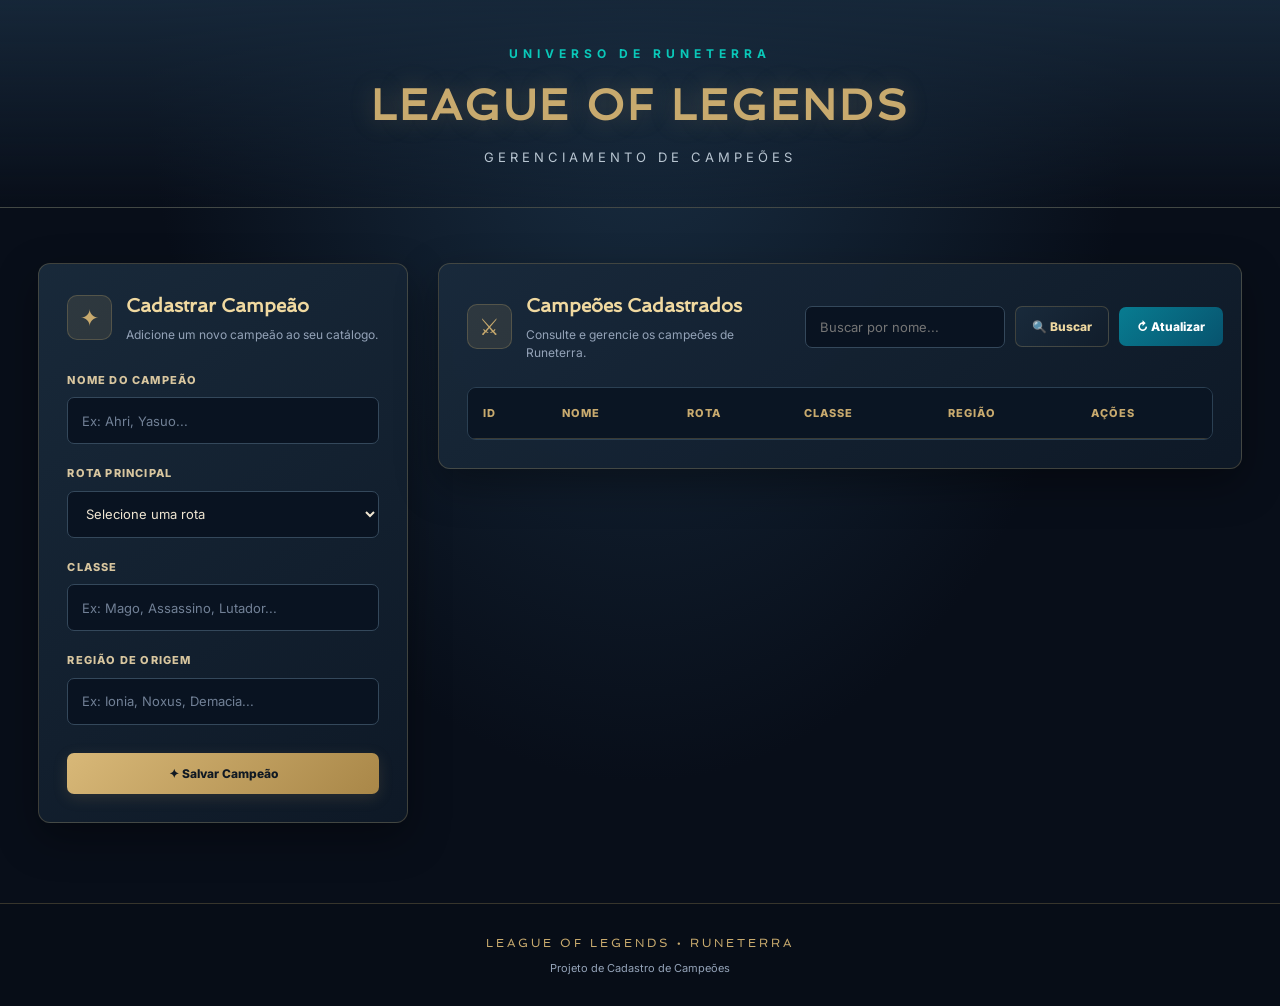
<file: cadastro-campeoes/src/main/resources/static/index.html>
<!DOCTYPE html>
<html lang="pt-BR">

<head>
  <meta charset="UTF-8">
  <meta name="viewport" content="width=device-width, initial-scale=1.0">

  <title>Cadastro de Campeões | League of Legends</title>

  <link rel="stylesheet" href="style.css">

  <link href="https://fonts.googleapis.com/css2?family=Spinnaker&display=swap" rel="stylesheet">
</head>

<body>

<header class="header">
  <div class="header-content">
    <span class="header-subtitle">UNIVERSO DE RUNETERRA</span>
    <h1>LEAGUE OF LEGENDS</h1>
    <p>GERENCIAMENTO DE CAMPEÕES</p>
  </div>
</header>

<main class="container">

  <!-- Cadastro de Campeões -->
  <section class="card form-card">

    <div class="section-title">
      <span class="title-icon">✦</span>
      <div>
        <h2 id="form-title">Cadastrar Campeão</h2>
        <p>Adicione um novo campeão ao seu catálogo.</p>
      </div>
    </div>

    <form id="campeao-form">

      <input type="hidden" id="campeao-id">

      <div class="input-group">
        <label for="nome">NOME DO CAMPEÃO</label>
        <input type="text" id="nome"
               placeholder="Ex: Ahri, Yasuo..." required>
      </div>

      <div class="input-group">
        <label for="rota">ROTA PRINCIPAL</label>
        <select id="rota" required>
          <option value="">Selecione uma rota</option>
          <option value="Topo">Topo</option>
          <option value="Selva">Selva</option>
          <option value="Meio">Meio</option>
          <option value="Atirador">Atirador</option>
          <option value="Suporte">Suporte</option>
        </select>
      </div>

      <div class="input-group">
        <label for="classe">CLASSE</label>
        <input type="text" id="classe"
               placeholder="Ex: Mago, Assassino, Lutador..." required>
      </div>

      <div class="input-group">
        <label for="regiao">REGIÃO DE ORIGEM</label>
        <input type="text" id="regiao"
               placeholder="Ex: Ionia, Noxus, Demacia..." required>
      </div>

      <div class="form-buttons">

        <button type="submit" id="btn-salvar" class="btn btn-primary">
          ✦ Salvar Campeão
        </button>

        <button type="button" id="btn-cancelar"
                class="btn btn-secondary hidden"
                onclick="limparFormulario()">
          Cancelar
        </button>

      </div>

    </form>

  </section>

  <!-- Lista de Campeões -->
  <section class="card list-card">

    <div class="list-header">

      <div class="section-title">
        <span class="title-icon">⚔</span>
        <div>
          <h2>Campeões Cadastrados</h2>
          <p>Consulte e gerencie os campeões de Runeterra.</p>
        </div>
      </div>

      <!-- Grupo de Busca e Botão Atualizar -->
      <div class="search-group">
        <input type="text" id="input-busca" placeholder="Buscar por nome..." onkeyup="tratarEnterBusca(event)">
        <button onclick="buscarPorNomeFrontend()" class="btn btn-search">
          🔍 Buscar
        </button>
        <button onclick="carregarCampeoes()" class="btn btn-refresh">
          ↻ Atualizar
        </button>
      </div>

    </div>

    <div class="table-responsive">

      <table>

        <thead>
        <tr>
          <th>ID</th>
          <th>Nome</th>
          <th>Rota</th>
          <th>Classe</th>
          <th>Região</th>
          <th>Ações</th>
        </tr>
        </thead>

        <tbody id="tabela-campeoes">
        <!-- Preenchido via JavaScript -->
        </tbody>

      </table>

    </div>

  </section>

</main>

<footer>
  <p>LEAGUE OF LEGENDS • RUNETERRA</p>
  <span>Projeto de Cadastro de Campeões</span>
</footer>

<script>
  const API_URL = 'http://localhost:8081/campeoes';

  document.addEventListener('DOMContentLoaded', carregarCampeoes);

  // GET - Listar campeões
  async function carregarCampeoes() {
    try {
      document.getElementById('input-busca').value = ''; // Limpa o campo ao atualizar a lista
      const response = await fetch(API_URL);

      if (!response.ok) throw new Error('Erro ao buscar campeões');

      const campeoes = await response.json();
      renderizarTabela(campeoes);

    } catch (error) {
      console.error(error);
      alert('Erro ao conectar com o backend!');
    }
  }

  function renderizarTabela(campeoes) {
    const tbody = document.getElementById('tabela-campeoes');
    tbody.innerHTML = '';

    if (campeoes.length === 0) {
      tbody.innerHTML = `
                    <tr>
                        <td colspan="6" class="empty-message">
                            Nenhum campeão cadastrado.
                        </td>
                    </tr>
                `;
      return;
    }

    campeoes.forEach(c => {
      const tr = document.createElement('tr');

      tr.innerHTML = `
                    <td>#${c.id}</td>
                    <td><strong>${c.nome}</strong></td>
                    <td><span class="badge">${c.rota}</span></td>
                    <td>${c.classe}</td>
                    <td>${c.regiao}</td>

                    <td class="actions">
                        <button class="btn-icon btn-edit"
                            onclick="prepararEdicao(${c.id}, '${c.nome}', '${c.rota}', '${c.classe}', '${c.regiao}')">
                            Editar
                        </button>

                        <button class="btn-icon btn-delete"
                            onclick="deletarCampeao(${c.id})">
                            Excluir
                        </button>
                    </td>
                `;

      tbody.appendChild(tr);
    });
  }

  // POST / PUT - Cadastrar ou atualizar
  document.getElementById('campeao-form').addEventListener('submit', async (e) => {
    e.preventDefault();

    const id = document.getElementById('campeao-id').value;

    const campeaoData = {
      nome: document.getElementById('nome').value,
      rota: document.getElementById('rota').value,
      classe: document.getElementById('classe').value,
      regiao: document.getElementById('regiao').value
    };

    const isEditMode = id !== '';
    const url = isEditMode ? `${API_URL}/${id}` : API_URL;
    const method = isEditMode ? 'PUT' : 'POST';

    try {
      const response = await fetch(url, {
        method: method, // define se será usado POST ou PUT
        headers: { 'Content-Type': 'application/json' }, // conteúdo tipo json
        body: JSON.stringify(campeaoData) // pacote de dados real - conversão de dados da tela em texto JSON
      });

      if (response.ok) {
        limparFormulario();
        carregarCampeoes();
      } else {
        alert('Erro ao salvar campeão.');
      }

    } catch (error) {
      console.error(error);
      alert('Erro de conexão ao salvar.');
    }
  });

  // DELETE - Excluir campeão
  async function deletarCampeao(id) {
    if (!confirm(`Tem certeza que deseja excluir o campeão de ID ${id}?`)) return;

    try {
      const response = await fetch(`${API_URL}/${id}`, {
        method: 'DELETE'
      });

      if (response.ok) {
        carregarCampeoes();
      } else {
        alert('Erro ao deletar campeão.');
      }

    } catch (error) {
      console.error(error);
      alert('Erro de conexão ao deletar.');
    }
  }

  // Preparar edição - preenche os campos quando algum botão "editar" for clicado
  function prepararEdicao(id, nome, rota, classe, regiao) {
    document.getElementById('campeao-id').value = id;
    document.getElementById('nome').value = nome;
    document.getElementById('rota').value = rota;
    document.getElementById('classe').value = classe;
    document.getElementById('regiao').value = regiao;

    document.getElementById('form-title').innerText = `Editar Campeão #${id}`;
    document.getElementById('btn-salvar').innerText = 'Atualizar Campeão';
    document.getElementById('btn-cancelar').classList.remove('hidden');
  }

  // Limpar formulário - reseta todos os inputs e restaura o botão principal para "salvar campeão"
  function limparFormulario() {
    document.getElementById('campeao-id').value = '';
    document.getElementById('campeao-form').reset();

    document.getElementById('form-title').innerText = 'Cadastrar Campeão';
    document.getElementById('btn-salvar').innerText = '✦ Salvar Campeão';

    document.getElementById('btn-cancelar').classList.add('hidden');
  }

  // GET por Nome - Filtrar campeão digitado no campo de busca
  async function buscarPorNomeFrontend() {
    const nome = document.getElementById('input-busca').value.trim();

    // Se o campo estiver vazio, apenas recarrega todos os campeões
    if (nome === '') {
      carregarCampeoes();
      return;
    }

    try {
      const response = await fetch(`${API_URL}/nome/${nome}`);

      if (response.status === 404 || !response.ok) {
        // Exibe tabela vazia caso o campeão não seja encontrado
        renderizarTabela([]);
        return;
      }

      const campeao = await response.json();

      // Como a busca por nome retorna 1 único campeão (objeto),
      // empacotamos dentro de uma array [] para reutilizar a função renderizarTabela
      renderizarTabela([campeao]);

    } catch (error) {
      console.error(error);
      alert('Erro ao buscar campeão por nome!');
    }
  }

  // Permite acionar a busca ao apertar a tecla "Enter" no teclado
  function tratarEnterBusca(event) {
    if (event.key === 'Enter') {
      buscarPorNomeFrontend();
    }
  }

</script>

</body>
</html>
</file>
<file: cadastro-campeoes/src/main/resources/static/style.css>
@import url('https://fonts.googleapis.com/css2?family=Inter:wght@400;500;600;700;800&family=Spinnaker&display=swap');

/* ==============================
   CONFIGURAÇÕES GERAIS
================================ */

* {
    margin: 0;
    padding: 0;
    box-sizing: border-box;
}

:root {
    --background: #080e19;
    --surface: #111d2b;
    --surface-light: #192a3b;
    --gold: #c8aa6e;
    --gold-light: #f0d9a0;
    --blue: #0ac8b9;
    --text: #f0e6d2;
    --muted: #94a3b8;
    --border: rgba(200, 170, 110, 0.25);
    --green: #27ae60;
    --red: #d64545;
}

body {
    min-height: 100vh;
    background:
            radial-gradient(ellipse at 50% 0%, #1a3045 0%, transparent 55%),
            var(--background);

    color: var(--text);
    font-family: 'Inter', sans-serif;
    line-height: 1.5;
}

/* ==============================
   CABEÇALHO
================================ */

.header {
    width: 100%;
    padding: 45px 20px 40px;
    text-align: center;

    background: linear-gradient(
            180deg,
            rgba(22, 39, 57, 0.98),
            rgba(8, 14, 25, 0.2)
    );

    border-bottom: 1px solid var(--border);
}

.header-content {
    max-width: 1200px;
    margin: auto;
}

.header-subtitle {
    display: block;
    color: var(--blue);
    font-size: 12px;
    font-weight: 700;
    letter-spacing: 5px;
    margin-bottom: 10px;
}

.header h1 {
    font-family: 'Spinnaker', sans-serif;
    font-size: clamp(28px, 4vw, 43px);
    color: var(--gold);
    letter-spacing: 3px;

    text-shadow: 0 0 25px rgba(200, 170, 110, 0.25);
}

.header p {
    margin-top: 10px;
    color: #b8c5d1;
    font-size: 13px;
    letter-spacing: 4px;
}

/* ==============================
   CONTEÚDO PRINCIPAL
================================ */

.container {
    width: min(1450px, 94%);
    margin: 55px auto;

    display: grid;
    grid-template-columns: 370px minmax(0, 1fr);
    gap: 30px;

    align-items: start;
}

/* ==============================
   CARDS
================================ */

.card {
    background: linear-gradient(
            145deg,
            rgba(25, 42, 59, 0.98),
            rgba(14, 25, 39, 0.98)
    );

    border: 1px solid var(--border);
    border-radius: 12px;

    padding: 28px;

    box-shadow: 0 15px 40px rgba(0, 0, 0, 0.35);

    min-width: 0;
    transition: border-color 0.3s, box-shadow 0.3s;
}

.card:hover {
    border-color: rgba(200, 170, 110, 0.55);
    box-shadow: 0 15px 40px rgba(0, 0, 0, 0.45);
}

/* ==============================
   TÍTULOS DOS CARDS
================================ */

.section-title {
    display: flex;
    align-items: center;
    gap: 14px;
    margin-bottom: 28px;
}

.title-icon {
    display: flex;
    align-items: center;
    justify-content: center;

    width: 45px;
    height: 45px;

    flex-shrink: 0;

    background: rgba(200, 170, 110, 0.12);
    border: 1px solid var(--border);
    border-radius: 10px;

    color: var(--gold);
    font-size: 23px;
}

.card h2 {
    font-family: 'Spinnaker', sans-serif;
    font-size: 19px;
    font-weight: 600;
    color: var(--gold-light);
}

.section-title p {
    margin-top: 5px;
    color: var(--muted);
    font-size: 12px;
}

/* ==============================
   FORMULÁRIO
================================ */

.input-group {
    display: flex;
    flex-direction: column;
    gap: 9px;
    margin-bottom: 21px;
}

.input-group label {
    color: #d8c69f;
    font-size: 11px;
    font-weight: 800;
    letter-spacing: 1.2px;
}

.input-group input,
.input-group select {
    width: 100%;
    height: 47px;

    padding: 0 14px;

    background: #091321;
    border: 1px solid #34485b;
    border-radius: 7px;

    color: var(--text);
    font-family: 'Inter', sans-serif;
    font-size: 13px;

    outline: none;
    transition: all 0.25s;
}

.input-group input::placeholder {
    color: #718096;
}

.input-group select {
    cursor: pointer;
}

.input-group select option {
    background: #111d2b;
    color: white;
}

.input-group input:focus,
.input-group select:focus {
    border-color: var(--blue);
    box-shadow: 0 0 0 3px rgba(10, 200, 185, 0.12);
    background: #0d1b2b;
}

/* ==============================
   BOTÕES DO FORMULÁRIO
================================ */

.form-buttons {
    display: flex;
    gap: 12px;
    margin-top: 28px;
}

.btn {
    border: none;
    border-radius: 7px;

    padding: 13px 17px;

    font-family: 'Inter', sans-serif;
    font-size: 12px;
    font-weight: 800;

    cursor: pointer;
    transition: all 0.25s;
}

.btn-primary {
    flex: 1;

    background: linear-gradient(135deg, #d8b878, #a98748);
    color: #101923;

    box-shadow: 0 4px 15px rgba(200, 170, 110, 0.15);
}

.btn-primary:hover {
    background: linear-gradient(135deg, #f0d9a0, #c8aa6e);
    transform: translateY(-2px);
    box-shadow: 0 7px 20px rgba(200, 170, 110, 0.25);
}

.btn-secondary {
    background: #394b5e;
    color: white;
}

.btn-secondary:hover {
    background: #52677d;
}

.hidden {
    display: none !important;
}

/* ==============================
   CABEÇALHO DA LISTA
================================ */

.list-header {
    display: flex;
    align-items: center;
    justify-content: space-between;
    gap: 15px;

    margin-bottom: 25px;
}

.list-header .section-title {
    margin-bottom: 0;
}

.btn-refresh {
    flex-shrink: 0;

    background: linear-gradient(135deg, #087c91, #07536e);
    color: white;

    padding: 12px 18px;
}

.btn-refresh:hover {
    background: linear-gradient(135deg, #0ac8b9, #087c91);
    transform: translateY(-2px);
}

/* ==============================
   GRUPO DE PESQUISA NA LISTA
================================ */

.search-group {
    display: flex;
    align-items: center;
    gap: 10px;
}

.search-group input {
    height: 42px;
    padding: 0 14px;
    background: #091321;
    border: 1px solid #34485b;
    border-radius: 7px;
    color: var(--text);
    font-family: 'Inter', sans-serif;
    font-size: 13px;
    outline: none;
    transition: all 0.25s;
    width: 200px;
}

.search-group input:focus {
    border-color: var(--blue);
    box-shadow: 0 0 0 3px rgba(10, 200, 185, 0.12);
    background: #0d1b2b;
}

.btn-search {
    background: linear-gradient(135deg, #192a3b, #111d2b);
    border: 1px solid var(--border);
    color: var(--gold-light);
    padding: 12px 16px;
    flex-shrink: 0;
}

.btn-search:hover {
    background: var(--surface-light);
    border-color: var(--gold);
    transform: translateY(-2px);
}

/* Responsividade do grupo de busca em telas menores */
@media (max-width: 650px) {
    .list-header {
        flex-direction: column;
        align-items: stretch;
    }

    .search-group {
        width: 100%;
        flex-wrap: wrap;
    }

    .search-group input {
        width: 100%;
    }

    .search-group .btn {
        flex: 1;
    }
}

/* ==============================
   TABELA
================================ */

.table-responsive {
    width: 100%;
    overflow-x: auto;

    border: 1px solid #2b4053;
    border-radius: 9px;
}

table {
    width: 100%;
    border-collapse: collapse;
    text-align: left;
    white-space: nowrap;
}

thead {
    background: #0a1523;
}

th {
    padding: 17px 15px;

    color: var(--gold);
    font-size: 11px;
    font-weight: 800;
    letter-spacing: 1px;
    text-transform: uppercase;

    border-bottom: 1px solid var(--border);
}

td {
    padding: 16px 15px;

    color: #d5dce5;
    font-size: 13px;

    border-bottom: 1px solid rgba(255, 255, 255, 0.06);
}

tbody tr {
    background: rgba(20, 34, 49, 0.5);
    transition: background 0.2s;
}

tbody tr:nth-child(even) {
    background: rgba(32, 49, 65, 0.4);
}

tbody tr:hover {
    background: rgba(10, 200, 185, 0.08);
}

tbody tr:last-child td {
    border-bottom: none;
}

td strong {
    color: var(--gold-light);
    font-weight: 700;
}

/* ==============================
   ETIQUETAS DE ROTAS
================================ */

.badge {
    display: inline-block;

    padding: 5px 12px;

    background: rgba(10, 200, 185, 0.12);
    border: 1px solid rgba(10, 200, 185, 0.3);
    border-radius: 20px;

    color: #49d9d0;
    font-size: 11px;
    font-weight: 700;
}

/* ==============================
   BOTÕES DE AÇÃO
================================ */

.actions {
    display: flex;
    align-items: center;
    gap: 8px;
}

.btn-icon {
    padding: 8px 12px;

    border: none;
    border-radius: 5px;

    font-family: 'Inter', sans-serif;
    font-size: 11px;
    font-weight: 700;

    cursor: pointer;
    transition: all 0.2s;
}

.btn-edit {
    background: #188b59;
    color: white;
}

.btn-edit:hover {
    background: #21b875;
    transform: translateY(-2px);
}

.btn-delete {
    background: #a93643;
    color: white;
}

.btn-delete:hover {
    background: #df4757;
    transform: translateY(-2px);
}

/* ==============================
   TABELA VAZIA
================================ */

.empty-message {
    text-align: center;
    color: var(--muted);
    padding: 35px !important;
}

/* ==============================
   RODAPÉ
================================ */

footer {
    margin-top: 80px;
    padding: 30px 20px;

    text-align: center;

    background: rgba(7, 13, 23, 0.8);
    border-top: 1px solid var(--border);
}

footer p {
    color: var(--gold);
    font-family: 'Spinnaker', sans-serif;
    font-size: 12px;
    letter-spacing: 3px;
}

footer span {
    display: block;
    margin-top: 8px;

    color: var(--muted);
    font-size: 11px;
}

/* ==============================
   RESPONSIVIDADE
================================ */

@media (max-width: 1050px) {
    .container {
        grid-template-columns: 320px minmax(0, 1fr);
        gap: 20px;
    }

    .card {
        padding: 20px;
    }
}

@media (max-width: 800px) {
    .container {
        grid-template-columns: 1fr;
        width: 92%;
        margin: 30px auto;
    }

    .form-card {
        width: 100%;
    }

    .list-card {
        width: 100%;
    }
}

@media (max-width: 500px) {
    .header {
        padding: 35px 15px;
    }

    .header h1 {
        font-size: 25px;
        letter-spacing: 1px;
    }

    .header p {
        font-size: 10px;
        letter-spacing: 2px;
    }

    .list-header {
        align-items: flex-start;
        flex-direction: column;
    }

    .form-buttons {
        flex-direction: column;
    }

    .card {
        padding: 18px;
    }
}
</file>
